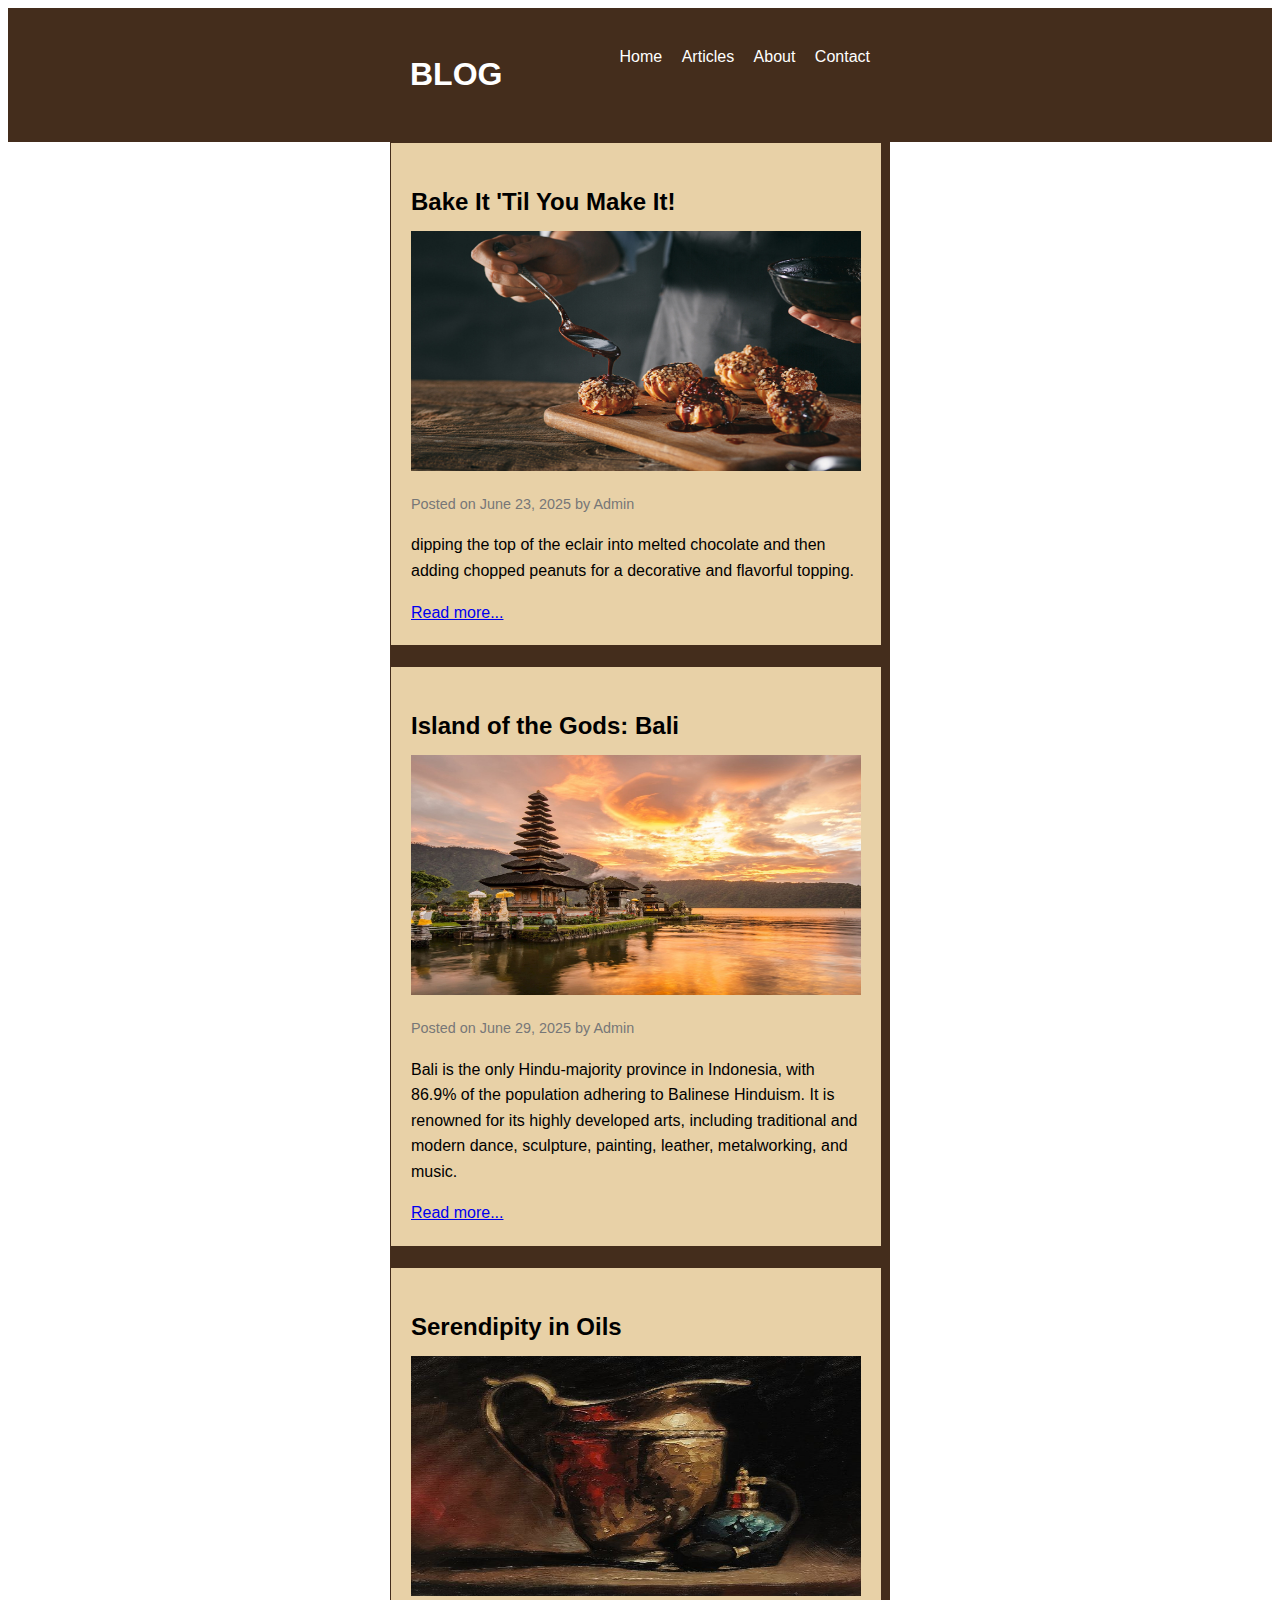
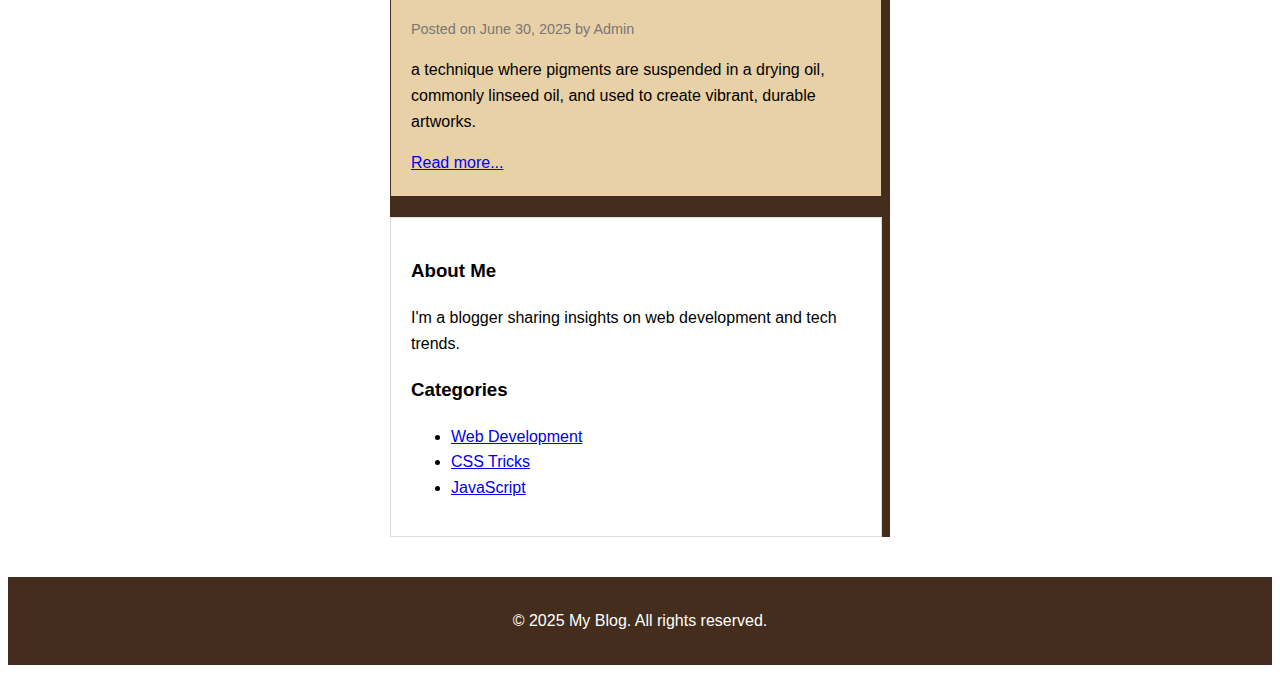
<file: blog/index.html>
<!DOCTYPE html>
<html lang="en">
<head>
    <meta charset="UTF-8">
    <meta name="viewport" content="width=device-width, initial-scale=1.0">
    <title>blog</title>
      <link rel="stylesheet" href="style.css" />
</head>
<body>
      <header>
    <div class="container">
      <h1>BLOG</h1>
      <nav>
        <ul>
          <li><a href="#">Home</a></li>
          <li><a href="#">Articles</a></li>
          <li><a href="#">About</a></li>
          <li><a href="#">Contact</a></li>
        </ul>
      </nav>
    </div>
  </header>

   <main class="container">
    <div class="content">
      <article class="post">
        <h2>Bake It 'Til You Make It!</h2>
        <img src="bake.jpg">
        <p class="meta">Posted on June 23, 2025 by Admin</p>
        <p>dipping the top of the eclair into melted chocolate and then adding chopped peanuts for a decorative and flavorful topping. </p>
       <a href="baking.html">Read more...</a> 
      </article>

        <article class="post">
        <h2>Island of the Gods: Bali</h2>
        <img src="BALI.jpg">
        <p class="meta">Posted on June 29, 2025 by Admin</p>
        <p>Bali is the only Hindu-majority province in Indonesia, with 86.9% of the population adhering to Balinese Hinduism. It is renowned for its highly developed arts, including traditional and modern dance, sculpture, painting, leather, metalworking, and music.</p>
        <a href="#">Read more...</a>
      </article>

        <article class="post">
        <h2>Serendipity in Oils</h2>
        <img src="oil painting.jpg">
        <p class="meta">Posted on June 30, 2025 by Admin</p>
        <p>a technique where pigments are suspended in a drying oil, commonly linseed oil, and used to create vibrant, durable artworks. </p>
        <a href="#">Read more...</a>
      </article>

    <aside class="sidebar">
      <h3>About Me</h3>
      <p>I'm a blogger sharing insights on web development and tech trends.</p>

      <h3>Categories</h3>
      <ul>
        <li><a href="#">Web Development</a></li>
        <li><a href="#">CSS Tricks</a></li>
        <li><a href="#">JavaScript</a></li>
      </ul>
    </aside>
  </main>

  <footer>
    <div class="container">
      <p>&copy; 2025 My Blog. All rights reserved.</p>
    </div>
  </footer>
</body>
</html>
</file>
<file: blog/style.css>
/* Reset some default styles */

body {
  font-family: Arial, sans-serif;
  line-height: 1.6;
 
}

/* Layout */
.container {
  width:500PX;
  margin: auto;
  overflow: hidden;
    background-color: #442D1C;

 
  
}


img{
width: 450px;
height: 240PX;
}

header {
  background-color: #442D1C;
  color: #fff;
  padding: 20px 0;

}

header h1 {
  float: left;
  margin-left: 20px;

}

nav ul {
  list-style: none;
  float: right;
  margin-right: 20px;
    
}

nav ul li {
  display: inline;
  margin-left: 15px;
}

nav ul li a {
  color: #fff;
  text-decoration: none;
}

main {
  display: flex;
  margin-top: 20px;
 
}

.content {
  flex: 3;
  margin-right: 20px;
}

.sidebar {
  flex: 1;

  padding: 20px;
  border: 1px solid #ddd;
    background-color: #fff;
}

.post {

  padding: 20px;
  margin-bottom: 20px;
  border: 1px solid #442D1C;
  background-color: #e8d1a7;
}

.post h2 {
  margin-bottom: 10px;
  
}

.meta {
  font-size: 0.9em;
  color: #777;
}

footer {
 background-color: #442D1C;
  color: #fff;
  text-align: center;
  padding: 15px 0;
  margin-top: 40px;
}

/* Responsive */
@media (max-width: 768px) {
  header h1, nav ul {
    float: none;
    text-align: center;
  }

  main {
    flex-direction: column;
  }

  .content, .sidebar {
    margin: 0;
  }
}
</file>
